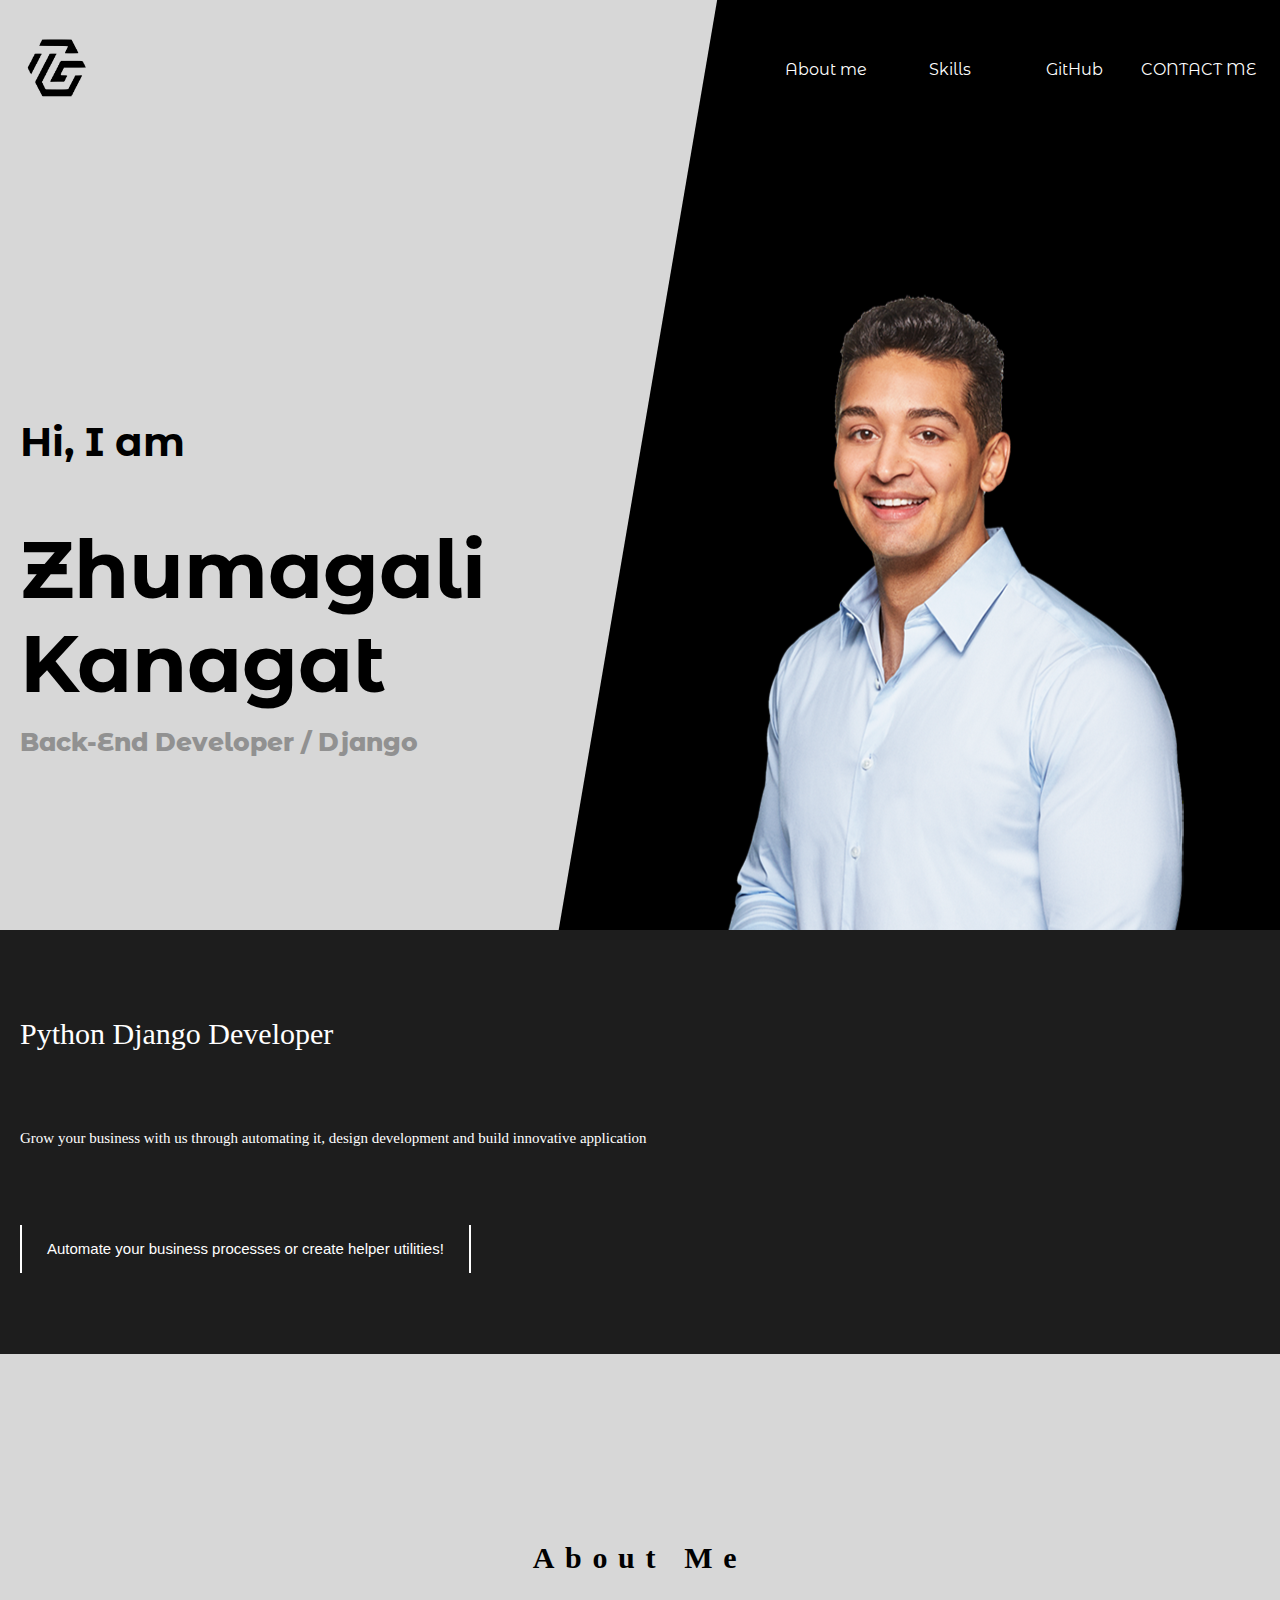
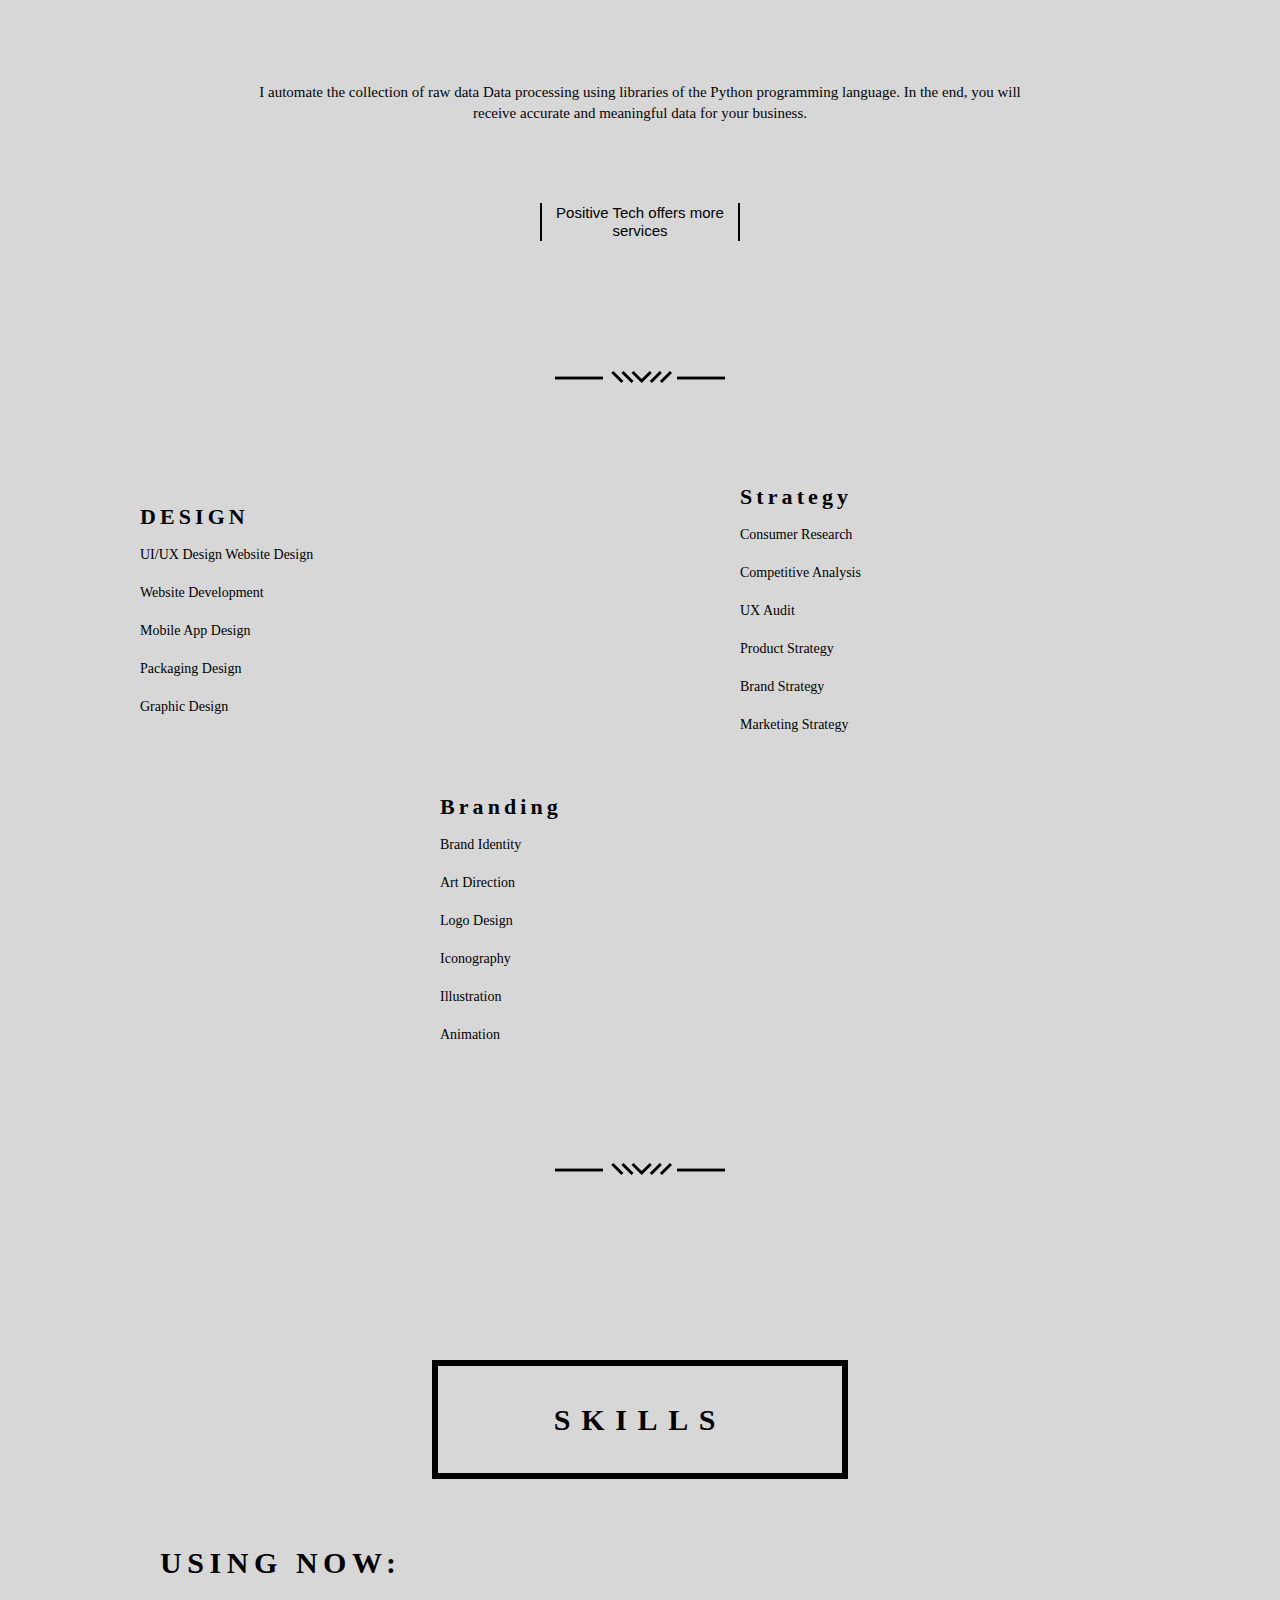
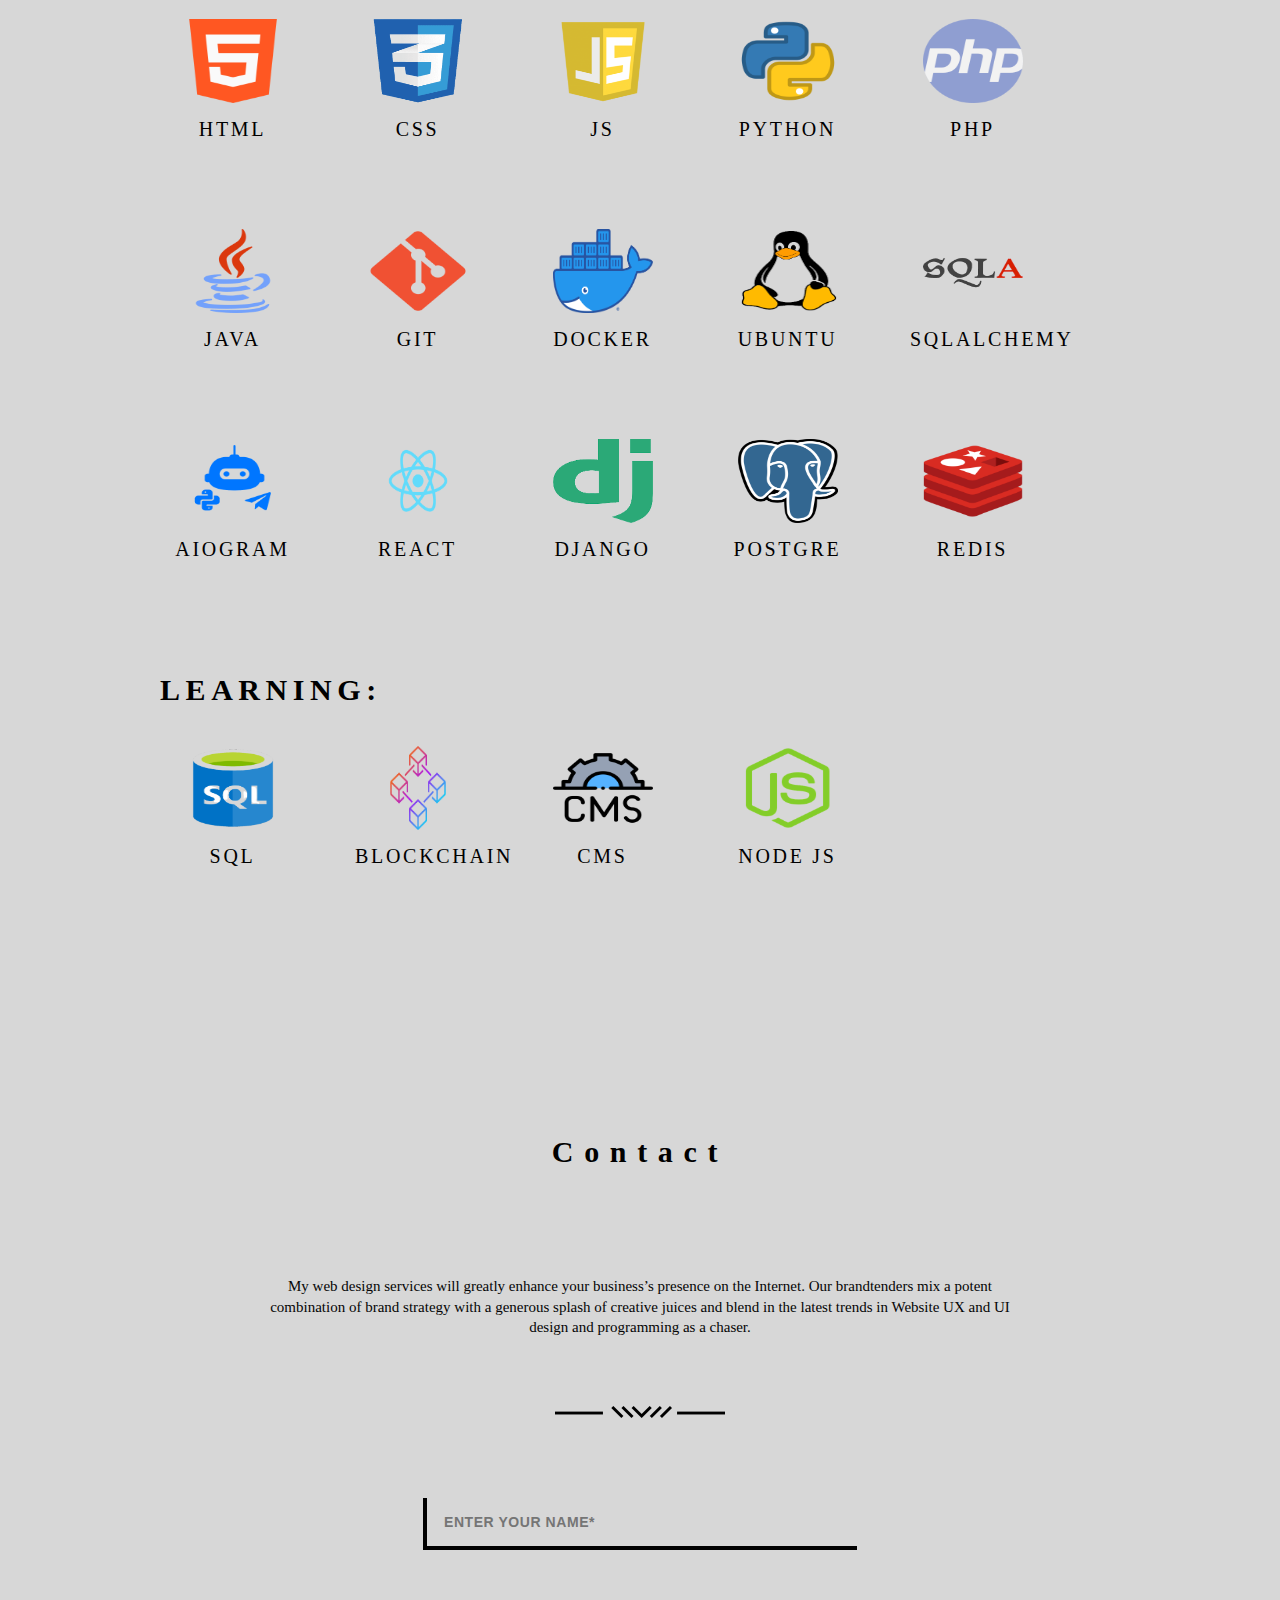
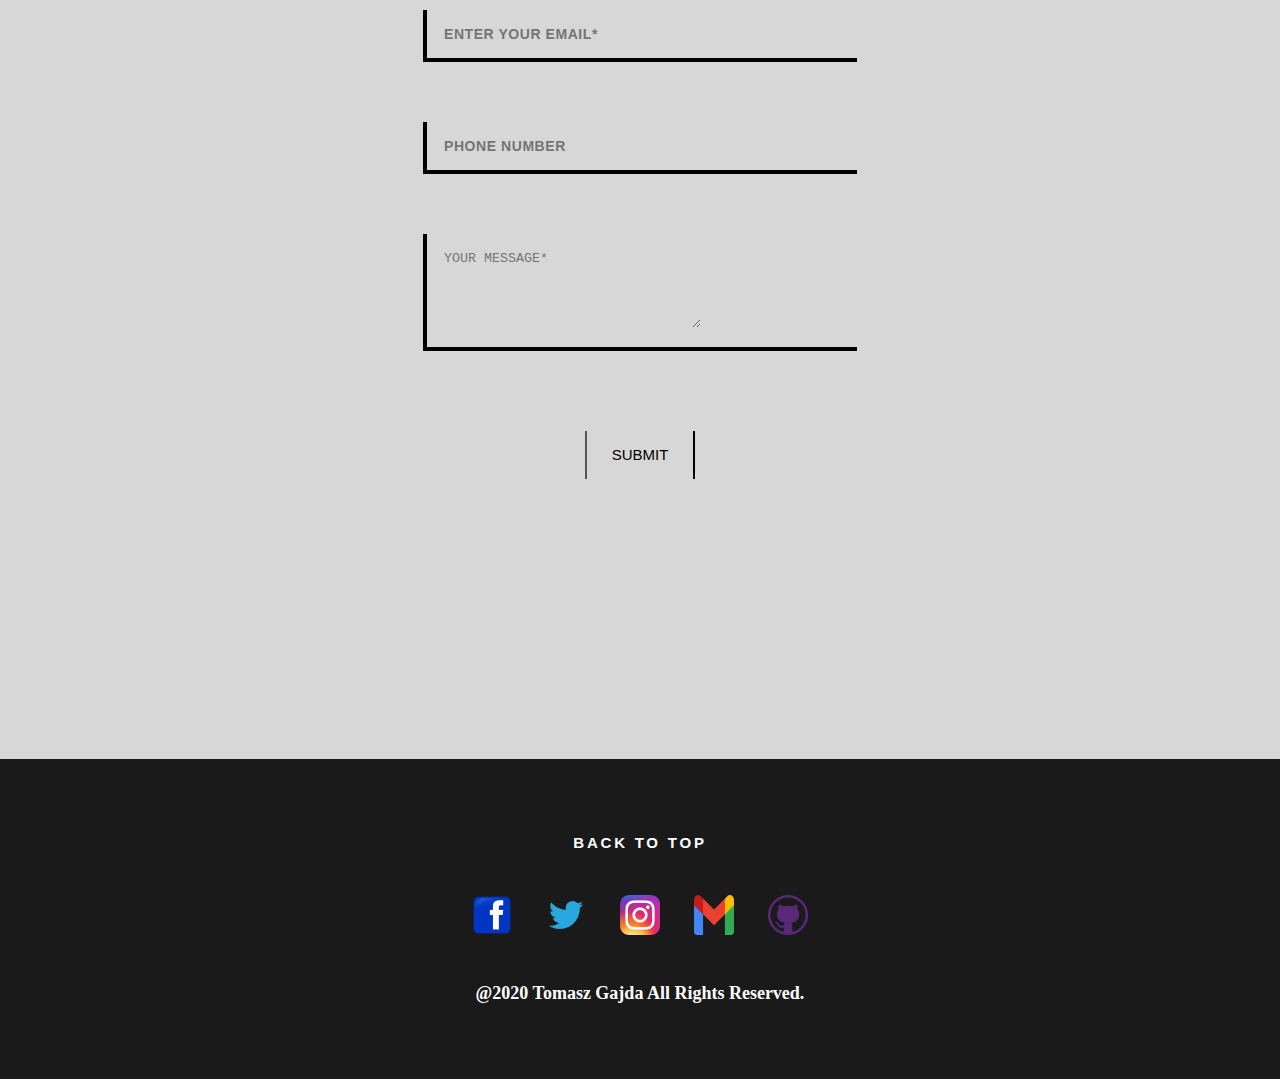
<file: index.html>
<!DOCTYPE html>
<html lang="en">
<head>
    <meta charset="UTF-8">
    <meta http-equiv="X-UA-Compatible" content="IE=edge">
    <meta name="viewport" content="width=device-width, initial-scale=1.0">
    <link
    rel="stylesheet"
    href="https://cdnjs.cloudflare.com/ajax/libs/animate.css/4.1.1/animate.min.css"
  />
    <link rel="stylesheet" href="source/style.css">
    <title>Document</title>
</head>
<body>
    <div class="wrapper">
        <div class="wrapper-main-layout ">
            <div class="limit-container">
                <div class="navigation-bar animate__animated animate__fadeInDown">

                        <img src="source/img/logo.png" alt="">
                        <ul class='menu'>
                            <li><a href="#info">About me</a></li>
                            <li><a href="#skills">Skills</a></li>
                            <li><a href='https://github.com/zhumagalievv?tab=repositories'>GitHub</a></li>
                            <li><a href="#contact">CONTACT ME</a></li>
                        </ul>
                </div>

                <div class="content animate__animated animate__fadeInUp" id='info'>
                    <div class="content_say_hello">
                        Hi, I am
                    </div>
                    <div class="content_name">
                        Zhumagali Kanagat
                    </div>
                    <div class="content_prof">
                        Back-End Developer / Django 
                    </div>
                </div>
            </div>
            <div class="rotate-container animate__animated animate__fadeInUp">
                    <img src="source/img/guy.png">
            </div>
            <div class="additional_info_container">
                <div class="info_block">
                    <div class="block_title">
                        Python Django Developer
                    </div>
                    <p>
                        Grow your business with us through automating it, design development and build innovative application
                    </p>
                    <button class='btn'>Automate your business processes or create helper utilities!</button>
                </div>
            </div>

            <div class="section-about-me">
                <div class="about-me-title">
                    About Me
                </div>
                <div class="about-me-text">

                I automate the collection of raw data
                Data processing using libraries of the Python programming language.
                In the end, you will receive accurate and meaningful data for your business.
                </div>

                <div class="about-me-explore">
                    <button class='btn explore'>Positive Tech offers more services</button>
                </div>

                <img class='explore-img' src="source/img/expolre-img.png">

                <div class="block-about-prof">
                    <div class="block-item">
                        <div class="block-item-title">DESIGN</div>
                        <div class="block-item-content">UI/UX Design

                            Website Design <br><br>
                            
                            Website Development<br><br>
                            
                            Mobile App Design<br><br>
                            
                            Packaging Design<br><br>
                            
                            Graphic Design</div><br>
                    </div>
                    <div class="block-item">
                        <div class="block-item-title">Strategy</div>
                        <div class="block-item-content">
                            Consumer Research<br><br>

                            Competitive Analysis<br><br>

                            UX Audit<br><br>

                            Product Strategy<br><br>

                            Brand Strategy <br><br>

                            Marketing Strategy <br><br>


                        </div>
                    </div>
                    <div class="block-item">
                        <div class="block-item-title">Branding</div>
                        <div class="block-item-content">
                            Brand Identity <br><br>

                            Art Direction<br><br>

                            Logo Design<br><br>

                            Iconography<br><br>

                            Illustration<br><br>

                            Animation<br><br>
                        </div>
                    </div>
                </div>

                <img class='explore-img' src="source/img/expolre-img.png">

            </div>

            <div class="section-about-skills" id='skills'>
                <div class="skills-block">
                    SKILLS
                </div>
                <div class="using-now-block">
                    <div class="block-title">
                        USING NOW:
                    </div>
                    <div class="using-inst-blocks">
                        <div class="block-item">
                            <img src="source/img/html.png" alt="">
                            <div class="block-item-title">
                                HTML
                            </div>
                        </div>
                        <div class="block-item">
                            <img src="source/img/image-removebg-preview.png" alt="">
                            <div class="block-item-title">
                                CSS
                            </div>
                        </div>
                        <div class="block-item">
                            <img src="source/img/js.jpg" alt="">
                            <div class="block-item-title">
                                JS
                            </div>
                        </div>
                        <div class="block-item">
                            <img src="source/img/py.png" alt="">
                            <div class="block-item-title">
                                PYTHON
                            </div>
                        </div>
                        <div class="block-item">
                            <img src="source/img/php.png" alt="">
                            <div class="block-item-title">
                                PHP
                            </div>
                        </div>
                        <div class="block-item">
                            <img src="source/img/java.png" alt="">
                            <div class="block-item-title">
                                JAVA
                            </div>
                        </div>
                        <div class="block-item">
                            <img src="source/img/git.png" alt="">
                            <div class="block-item-title">
                                GIT
                            </div>
                        </div>
                        <div class="block-item">
                            <img src="source/img/docker.png" alt="">
                            <div class="block-item-title">
                                DOCKER
                            </div>
                        </div>
                        <div class="block-item">
                            <img src="source/img/lnx.png" alt="">
                            <div class="block-item-title">
                                UBUNTU
                            </div>
                        </div>
                        <div class="block-item">
                            <img src="source/img/sqlalchemy.png" alt="">
                            <div class="block-item-title">
                                SQLALCHEMY
                            </div>
                        </div>
                        <div class="block-item">
                            <img src="source/img/aio.png" alt="">
                            <div class="block-item-title">
                                AIOGRAM
                            </div>
                        </div>
                        <div class="block-item">
                            <img src="source/img/react.png" alt="">
                            <div class="block-item-title">
                                REACT
                            </div>
                        </div>
                        <div class="block-item">
                            <img src="source/img/django.png" alt="">
                            <div class="block-item-title">
                                Django
                            </div>
                        </div>
                        <div class="block-item">
                            <img src="source/img/postgre.png" alt="">
                            <div class="block-item-title">
                                POstgre
                            </div>
                        </div>
                        <div class="block-item">
                            <img src="source/img/redis.png" alt="">
                            <div class="block-item-title">
                                Redis
                            </div>
                        </div>

                    </div>
                </div>
            </div>
            <div class="section-about-skills">
                <div class="using-now-block">
                    <div class="block-title">
                        LEARNING:
                    </div>
                    <div class="using-inst-blocks">
                        <div class="block-item">
                            <img src="source/img/sql.png" alt="">
                            <div class="block-item-title">
                                SQL
                            </div>
                        </div>
                        <div class="block-item">
                            <img src="source/img/blockcahin2.png" alt="">
                            <div class="block-item-title">
                                blockchain
                            </div>
                        </div>
                        <div class="block-item">
                            <img src="source/img/cms.png" alt="">
                            <div class="block-item-title">
                                CMS
                            </div>
                        </div>
                        <div class="block-item">
                            <img src="source/img/node.png" alt="">
                            <div class="block-item-title">
                                node js
                            </div>
                        </div>

                    </div>
                </div>
            </div>

            <div class="section-about-me" id='contact'>
                <div class="about-me-title">
                    Contact
                </div>
                <div class="about-me-text">
                    My web design services will greatly enhance your business’s presence on the Internet. Our brandtenders mix a potent combination of brand strategy with a generous splash of creative juices and blend in the latest trends in Website UX and UI design and programming as a chaser.                </div>
                <img class='explore-img' src="source/img/expolre-img.png">

                <form action="#" method='post'>
                    <div>
                        <input type="text" placeholder="Enter your name*">
                    </div>
                    <div>
                        <input type="email" placeholder="Enter your email*">
                    </div>
                    <div>
                        <input type="number" placeholder="Phone number">
                    </div>
                    <div>
                        <textarea name="" id="" cols="30" rows="5" placeholder='YOUR MESSAGE*'></textarea>
                    </div>

                    <button class='btn'>SUBMIT</button>
                </form>

            </div>
            


        </div>

        <div class="footer">
            <div class="limit_container">
                <button class='back_to_top_btn'>BACK TO TOP</button>
                <div class="social_icons">
                    <img src="source/img/facebook.png" alt="">
                    <img src="source/img/twitter.png" alt="">
                    <img src="source/img/insta.png" alt="">
                    <img src="source/img/gmail.png" alt="">
                    <img src="source/img/github.png" alt="">
                </div>
                <div class="copyright">
                    @2020 Tomasz Gajda All Rights Reserved.
                </div>
            </div>
        </div>

    </div>
</body>
</html>
</file>
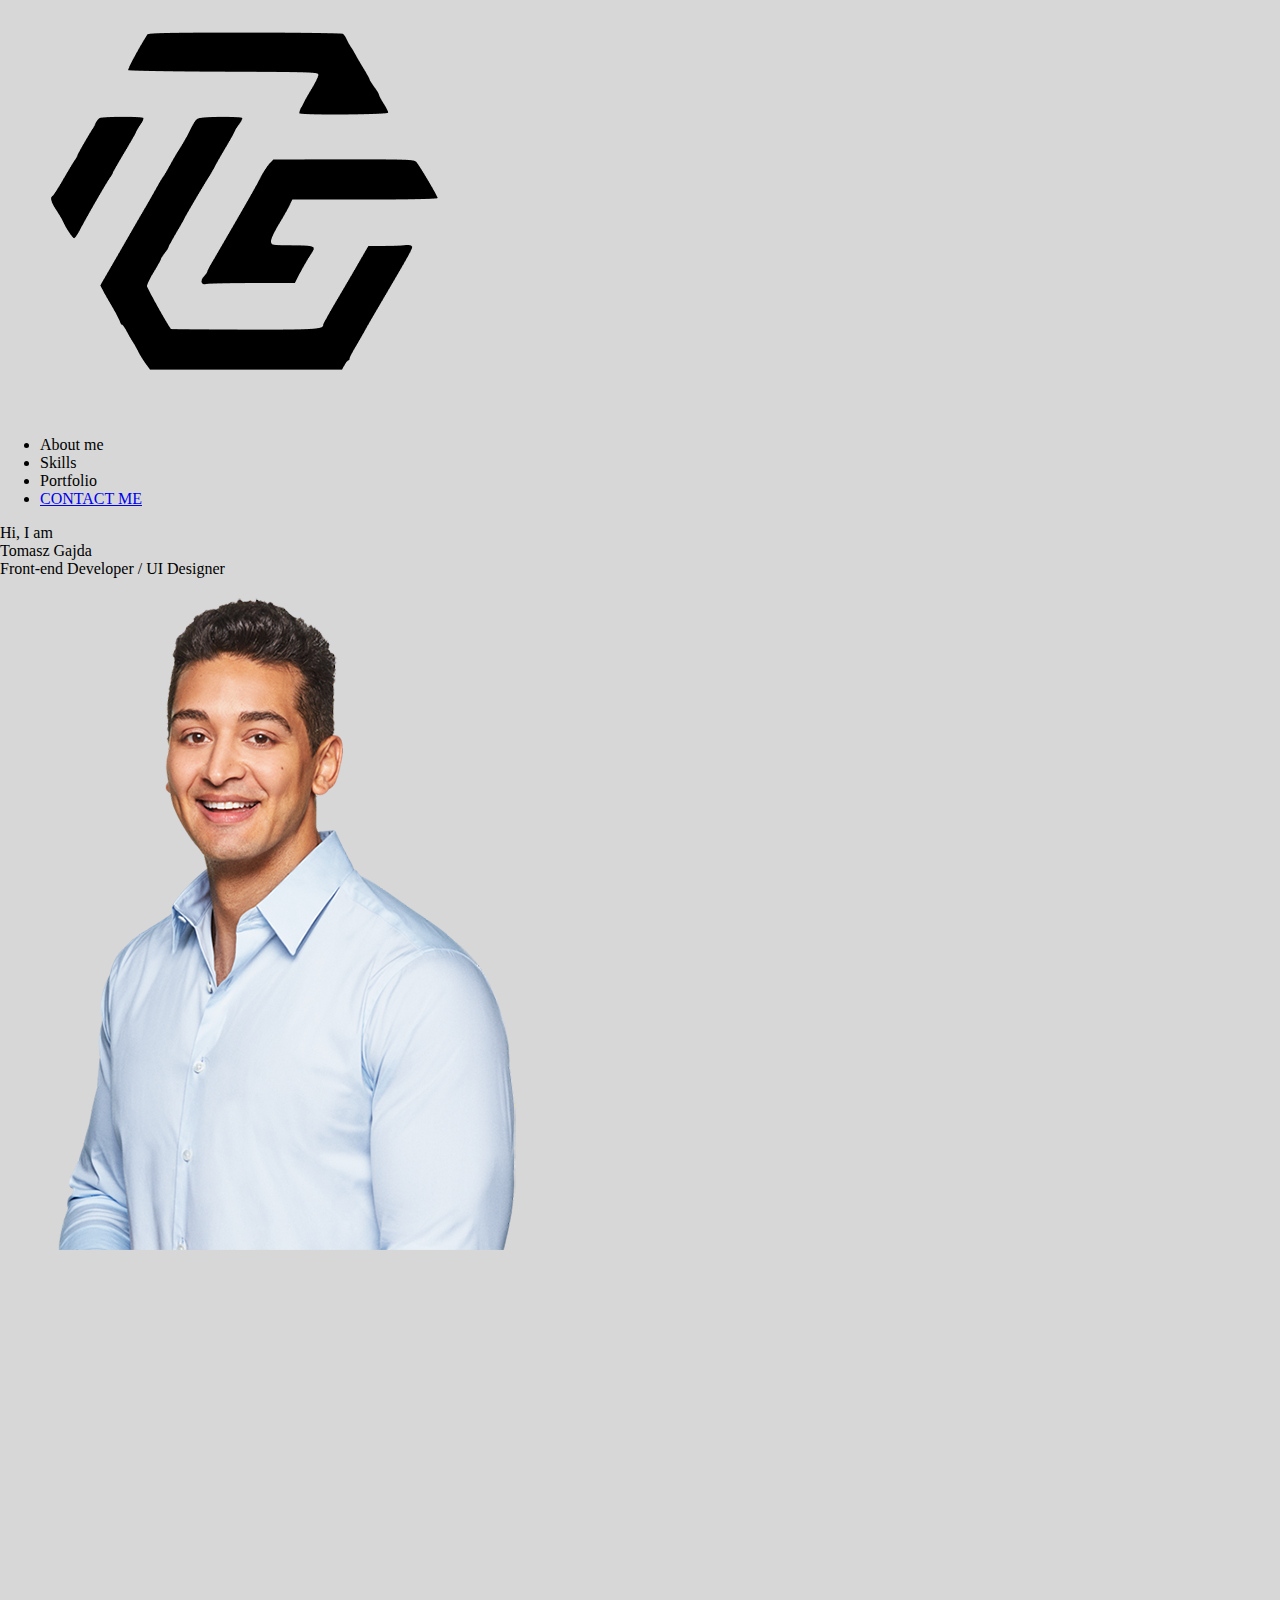
<file: cdk.html>
<!DOCTYPE html>
<html lang="en">
<head>
    <meta charset="UTF-8">
    <meta http-equiv="X-UA-Compatible" content="IE=edge">
    <meta name="viewport" content="width=device-width, initial-scale=1.0">
    <link rel="stylesheet" href="source/style.css">
    <title>Document</title>
</head>
<body>
    <div class="wrapper">
        <div class="limit-container">
            <div class="navigation-bar">

                    <img src="source/img/logo.png" alt="">
                    <ul class='menu'>
                        <li>About me</li>
                        <li>Skills</li>
                        <li>Portfolio</li>
                        <li><a href="#">CONTACT ME</a></li>
                    </ul>
            </div>

            <div class="content">
                <div class="content_say_hello">
                    Hi, I am
                </div>
                <div class="content_name">
                    Tomasz Gajda
                </div>
                <div class="content_prof">
                    Front-end Developer / UI Designer
                </div>
            </div>
        </div>
        <div class="rotate-container">
                <img src="source/img/guy.png" alt="">
        </div>
    </div>
</body>
</html>
</file>
<file: source/style.css>
@import url("https://fonts.googleapis.com/css2?family=Montserrat+Alternates:wght@500;600;700;800&display=swap");
html {
  scroll-behavior: smooth; }

body {
  margin: 0px;
  padding: 0px;
  box-sizing: border-box; }

.wrapper {
  min-height: 200vh;
  height: 100%;
  background: #D7D7D7; }
  .wrapper .footer {
    background: #1a1a1a;
    height: 200px;
    padding: 60px; }
    .wrapper .footer .limit_container {
      display: flex;
      flex-direction: column;
      height: 100%;
      justify-content: space-around;
      align-items: center;
      color: white; }
      .wrapper .footer .limit_container .social_icons img {
        cursor: pointer;
        margin: 15px;
        width: 40px;
        height: 40px;
        color: white;
        animation: rotation 2s infinite linear; }
@keyframes rotation {
  from {
    transform: rotate(0deg); }
  to {
    transform: rotate(359deg); } }
      .wrapper .footer .limit_container button {
        cursor: pointer;
        font-weight: bold;
        font-size: 15px;
        background: none;
        border: none;
        outline: none;
        line-height: 18px;
        display: flex;
        align-items: center;
        text-align: center;
        letter-spacing: 0.18538em;
        color: #FFFFFF; }
      .wrapper .footer .limit_container .copyright {
        font-weight: bold;
        font-size: 18px;
        line-height: 25px;
        color: #FFFFFF; }

.wrapper-main-layout {
  position: relative;
  overflow: hidden;
  padding: 30px 0; }
  .wrapper-main-layout .limit-container {
    position: relative;
    width: 1240px;
    z-index: 100;
    margin: 0 auto;
    font-family: "Montserrat Alternates", sans-serif;
    min-height: 100vh; }
    .wrapper-main-layout .limit-container .navigation-bar {
      display: flex;
      flex-direction: row;
      justify-content: space-between;
      align-items: center; }
      .wrapper-main-layout .limit-container .navigation-bar img {
        width: 73px;
        height: 70px; }
      .wrapper-main-layout .limit-container .navigation-bar .menu {
        width: 40%;
        list-style-type: none;
        color: white;
        display: flex;
        flex-direction: row;
        justify-content: space-between; }
        .wrapper-main-layout .limit-container .navigation-bar .menu li {
          width: 147px;
          height: 46px;
          display: flex;
          justify-content: center;
          align-items: center;
          cursor: pointer; }
          .wrapper-main-layout .limit-container .navigation-bar .menu li a {
            text-decoration: none;
            color: white; }
    .wrapper-main-layout .limit-container .content {
      width: 580px;
      height: 430px;
      left: 0px;
      margin-top: 25%; }
      .wrapper-main-layout .limit-container .content .content_say_hello {
        font-style: normal;
        font-weight: bold;
        font-size: 40px;
        line-height: 47px;
        display: flex;
        align-items: flex-end;
        text-align: center;
        color: #000000; }
      .wrapper-main-layout .limit-container .content .content_name {
        margin-top: 10%;
        font-style: normal;
        font-weight: bold;
        font-size: 80px;
        line-height: 94px;
        color: #000000; }
      .wrapper-main-layout .limit-container .content .content_prof {
        margin-top: 3%;
        font-style: normal;
        font-weight: 800;
        font-size: 25px;
        line-height: 29px;
        color: #919191; }
  .wrapper-main-layout .rotate-container {
    position: absolute;
    z-index: 5;
    left: 50%;
    top: -192px;
    width: 1000px;
    height: 1373.99px;
    transform: rotate(9.67deg);
    background: black; }
    .wrapper-main-layout .rotate-container img {
      position: absolute;
      left: 5%;
      bottom: 15%;
      transform: rotate(-9.67deg); }
  .wrapper-main-layout .additional_info_container {
    position: relative;
    height: 320px;
    background: #1d1d1d;
    z-index: 100;
    padding: 54px 0 50px 0; }
    .wrapper-main-layout .additional_info_container .info_block {
      margin: 0 auto;
      height: 100%;
      width: 1240px;
      display: flex;
      justify-content: space-around;
      flex-direction: column;
      align-items: start; }
      .wrapper-main-layout .additional_info_container .info_block .block_title {
        color: white;
        font-style: bold;
        font-size: 30px;
        line-height: 37px;
        letter-spacing: 18.54%; }
      .wrapper-main-layout .additional_info_container .info_block p {
        font-size: 15px;
        font-style: regular;
        line-height: 21px;
        color: white; }
      .wrapper-main-layout .additional_info_container .info_block .btn {
        cursor: pointer;
        padding: 15px 25px;
        color: white;
        font-size: 15px;
        line-height: 18px;
        font-style: Semibold;
        background: transparent;
        outline: none;
        border-left: 2px solid white;
        border-right: 2px solid white;
        border-top: none;
        border-bottom: none; }
  .wrapper-main-layout .section-about-me {
    padding: 150px 0;
    display: flex;
    height: content;
    flex-direction: column;
    justify-content: center;
    align-items: center; }
    .wrapper-main-layout .section-about-me .about-me-title {
      width: 404px;
      height: 107px;
      display: flex;
      justify-content: center;
      align-items: center;
      font-weight: bold;
      font-size: 30px;
      line-height: 38px;
      letter-spacing: 0.35538em;
      position: relative; }
      .wrapper-main-layout .section-about-me .about-me-title:before {
        content: '';
        position: absolute;
        width: calc(100% + 8px);
        height: calc(100% + 8px);
        top: calc(4px/-1);
        left: calc(4px/-1);
        background: linear-gradient(to right, #222 0%, #222 100%), linear-gradient(to top, #222 50%, transparent 50%), linear-gradient(to top, #222 50%, transparent 50%), linear-gradient(to right, #222 0%, #222 100%), linear-gradient(to left, #222 0%, #222 100%);
        background-size: 100% 4px, 4px 200%, 4px 200%, 0% 4px, 0% 4px;
        background-position: 50% 100%, 0% 0%, 100% 0%, 100% 0%, 0% 0%;
        background-repeat: no-repeat, no-repeat;
        transition: transform 0.2s ease-in-out, background-position 0.2s ease-in-out, background-size 0.2s ease-in-out;
        transform: scaleX(0) rotate(180deg);
        transition-delay: 0.4s, 0.2s, 0s; }
      .wrapper-main-layout .section-about-me .about-me-title:hover:before {
        background-size: 200% 4px, 4px 400%, 4px 400%, 55% 4px, 55% 4px;
        background-position: 50% 100%, 0% 100%, 100% 100%, 100% 0%, 0% 0%;
        transform: scaleX(1) rotate(180deg);
        transition-delay: 0s, 0.2s, 0.4s; }
    .wrapper-main-layout .section-about-me .about-me-text {
      margin-top: 71px;
      width: 767px;
      height: 50px;
      font-style: normal;
      font-weight: normal;
      font-size: 15px;
      line-height: 138.68%;
      color: #050505;
      text-align: center; }
    .wrapper-main-layout .section-about-me .explore {
      cursor: pointer;
      width: 200px;
      height: content;
      margin-top: 71px;
      margin-bottom: 50px;
      color: black;
      font-size: 15px;
      line-height: 18px;
      font-style: Semibold;
      background: transparent;
      outline: none;
      border-left: 2px solid black;
      border-right: 2px solid black;
      border-top: none;
      border-bottom: none; }
    .wrapper-main-layout .section-about-me .explore-img {
      margin-top: 80px;
      width: 170px;
      height: 12px; }
    .wrapper-main-layout .section-about-me .block-about-prof {
      margin-top: 80px;
      display: flex;
      max-width: 1200px;
      width: 100%;
      justify-content: center;
      flex-wrap: wrap;
      align-items: center; }
      .wrapper-main-layout .section-about-me .block-about-prof .block-item {
        margin: 20px;
        padding: 0px 80px;
        width: 400px;
        height: content; }
        .wrapper-main-layout .section-about-me .block-about-prof .block-item .block-item-title {
          font-style: normal;
          font-weight: bold;
          font-size: 22px;
          line-height: 27px;
          display: flex;
          align-items: center;
          text-align: center;
          letter-spacing: 0.18538em; }
        .wrapper-main-layout .section-about-me .block-about-prof .block-item .block-item-content {
          margin-top: 15px;
          width: 400px;
          font-style: normal;
          font-weight: 300;
          font-size: 14px;
          line-height: 19px;
          text-align: justify;
          color: #000000; }
    .wrapper-main-layout .section-about-me form {
      margin: 50px;
      width: 100%;
      height: 100%;
      display: flex;
      flex-direction: column;
      justify-content: center;
      align-items: center; }
      .wrapper-main-layout .section-about-me form div {
        width: 400px;
        padding: 15px;
        height: content;
        margin: 30px 0;
        border-left: 4px solid black;
        border-bottom: 4px solid black;
        box-sizing: content-box; }
        .wrapper-main-layout .section-about-me form div input {
          width: 100%;
          height: 100%;
          background: none;
          text-transform: uppercase;
          font-style: normal;
          font-weight: bold;
          font-size: 14px;
          line-height: 17px;
          display: flex;
          align-items: center;
          letter-spacing: 0.04em;
          outline: none;
          border: none;
          color: #8B8B8B; }
        .wrapper-main-layout .section-about-me form div textarea {
          background: none;
          outline: none;
          border: none; }
      .wrapper-main-layout .section-about-me form .btn {
        margin: 50px;
        cursor: pointer;
        padding: 15px 25px;
        color: black;
        z-index: 11;
        font-size: 15px;
        line-height: 18px;
        font-style: Semibold;
        position: relative;
        background: transparent;
        outline: none;
        border-top: none;
        border-bottom: none;
        overflow: hidden;
        opacity: 1;
        transition: 0.5s; }
  .wrapper-main-layout .section-about-skills {
    display: flex;
    flex-direction: column;
    justify-content: center;
    align-items: center; }
    .wrapper-main-layout .section-about-skills .skills-block {
      margin: 35px 0px;
      width: 404px;
      height: 107px;
      border: 6px solid black;
      display: flex;
      justify-content: center;
      align-items: center;
      font-weight: bold;
      font-size: 30px;
      line-height: 38px;
      letter-spacing: 0.35538em; }
    .wrapper-main-layout .section-about-skills .using-now-block {
      padding: 30px 0;
      width: 1000px; }
      .wrapper-main-layout .section-about-skills .using-now-block .block-title {
        margin-left: 20px;
        font-style: normal;
        font-weight: bold;
        font-size: 30px;
        line-height: 37px;
        display: flex;
        align-items: center;
        letter-spacing: 0.18538em;
        color: black; }
      .wrapper-main-layout .section-about-skills .using-now-block .using-inst-blocks {
        display: flex;
        flex-wrap: wrap; }
        .wrapper-main-layout .section-about-skills .using-now-block .using-inst-blocks .block-item {
          margin: 30px 30px;
          width: 125px;
          height: 150px;
          text-align: center; }
          .wrapper-main-layout .section-about-skills .using-now-block .using-inst-blocks .block-item img {
            width: 100px;
            height: 84px;
            margin: 8px; }
          .wrapper-main-layout .section-about-skills .using-now-block .using-inst-blocks .block-item .block-item-title {
            text-transform: uppercase;
            font-weight: normal;
            font-size: 20px;
            line-height: 29px;
            letter-spacing: 0.13538em;
            color: #000000; }

/*# sourceMappingURL=style.css.map */
</file>
